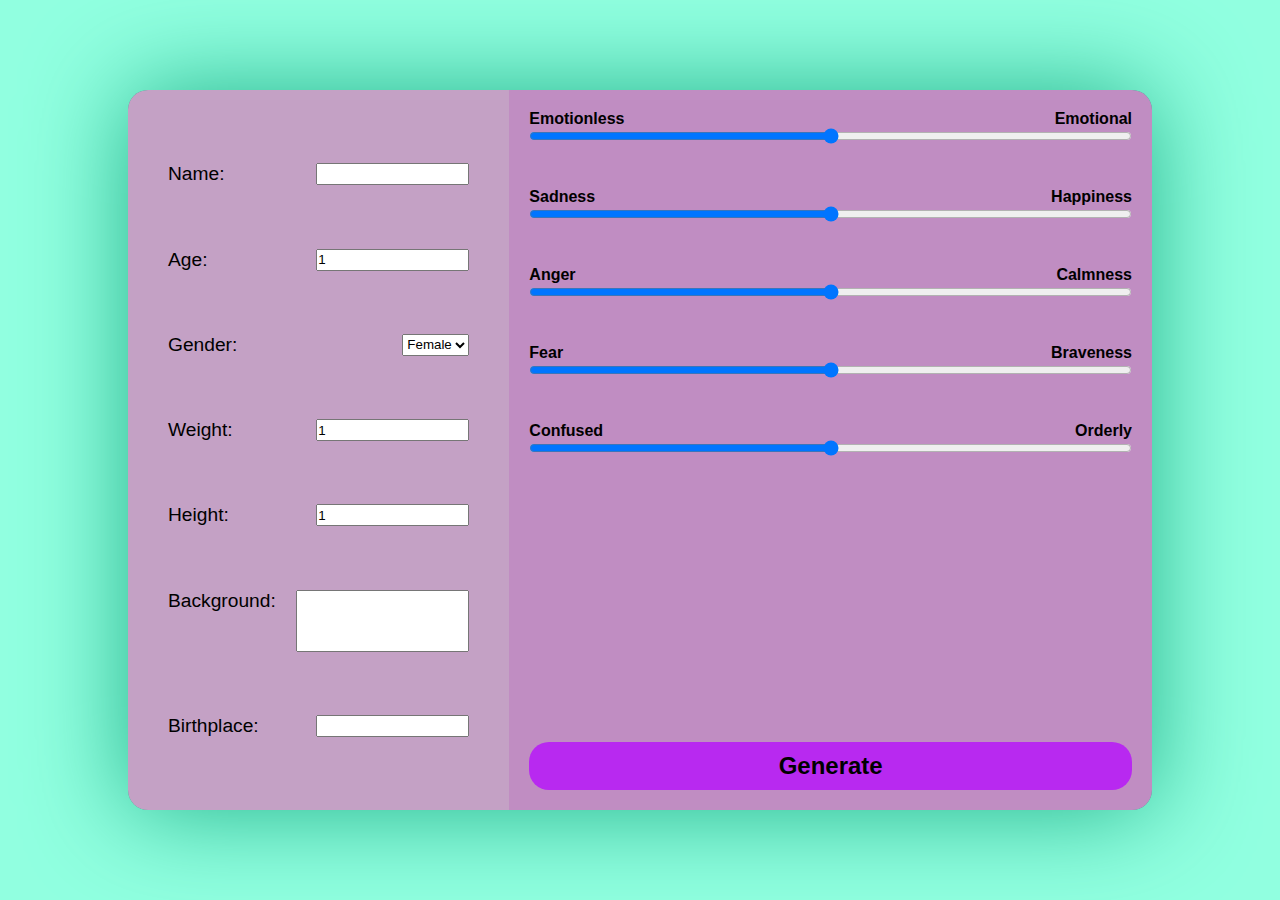
<file: formPage.html>
<!DOCTYPE html>
<html lang="en">
    <!--Author: CC
    results: the character infomation input page
    -->
<head>
    <meta charset="UTF-8">
    <meta http-equiv="X-UA-Compatible" content="IE=edge">
    <meta name="viewport" content="width=device-width, initial-scale=1.0">
    <link rel="stylesheet" href="./css/dresserstyle.css">
    <link rel="stylesheet" href="./css/formstyle.css">
    <title>Custom Panda</title>
</head>
<body>
    <!--Character infomation input fields-->
    <div class="form-container">
        <div class="left-form ">
            <div class="input-element">
                <label>Name: </label>
                <input type="text" id="name">
            </div>

            <div class="input-element">
                <label>Age: </label>
                <input type="number" id="age" min="1" value="1">
            </div>

            <div class="input-element">
                <label>Gender: </label>
                <select id="gender">
                    <option value="Female">Female</option>
                    <option value="Male">Male</option>
                    <option value="Other">Other</option>
                </select>
            </div>

            <div class="input-element">
                <label>Weight: </label>
                <input type="number" id="weight" min="1" value="1">
            </div>

            <div class="input-element">
                <label>Height: </label>
                <input type="number" id="height" min="1" value="1">
            </div>

            <div class="input-element">
                <label>Background: </label>
                <textarea id="background" cols="21" rows="4" ></textarea>
            </div>

            <div class="input-element">
                <label>Birthplace: </label>
                <input type="text" id="birthplace">
            </div>
        </div>
        <!--Character personality-->
        <div class="right-form">
            <div class="slider-info">
                <div class="slider-element">
                    <div class="indicator">
                        <h4>Emotionless</h4>
                        <h4>Emotional</h4>
                    </div>
                    <input type="range" min="0" max="100" step="5" class="slider" id="emotions">
                </div>
    
                <div class="slider-element">
                    <div class="indicator">
                        <h4>Sadness</h4>
                        <h4>Happiness</h4>
                    </div>
                    <input type="range" min="0" max="100" step="5" class="slider" id="happiness">
                </div>
    
                <div class="slider-element">
                    <div class="indicator">
                        <h4>Anger</h4>
                        <h4>Calmness</h4>
                    </div>
                    <input type="range" min="0" max="100" step="5" class="slider" id="calmness">
                </div>
    
                <div class="slider-element">
                    <div class="indicator">
                        <h4>Fear</h4>
                        <h4>Braveness</h4>
                    </div>
                    <input type="range" min="0" max="100" step="5" class="slider" id="braveness">
                </div>
    
                <div class="slider-element">
                    <div class="indicator">
                        <h4>Confused</h4>
                        <h4>Orderly</h4>
                    </div>
                    <input type="range" min="0" max="100" step="5" class="slider" id="orderly">
                </div>
            </div>
            <!--Sends the user to dresser.html webpage-->
            <div class="submitBtn" id="generateBtn">
                <h2>Generate</h2>
            </div>
        </div>
    </div>
    <script src="./js/formData.js"></script>
</body>
</html>
</file>
<file: css/dresserstyle.css>
* {
    box-sizing: border-box;
    margin: 0px;
    padding: 0px;
    font-family:'Gill Sans', 'Gill Sans MT', Calibri, 'Trebuchet MS', sans-serif;
}

body {
    background-color: #91ffe0; /* 91ffe0 */
    height: 100vh;
    display: flex;
    align-items: center;
    justify-content: center; /* <---> */
}

html {
    -webkit-user-select: none;
    -ms-user-select: none;
    user-select: none;
}

.container {
    width: 80vw;
    height: 85vh; /* 80 vh*/
    background-color: #21b188; /* aqua - 73e0e0 - 21b188 */
    border-radius: 10px;
    box-shadow: 0px 0px 100px 0px #21b188; /* ff3131 - 21b188 */
    display: flex;
    border-radius: 20px;
}

.section-left {
    background-color: #c4a1c5; /* 106e10 - c4a1c5 */
    flex: 1;
    display: flex;
    /* border: 2px solid white; */
    padding: 10px;
    gap: 10px;
    flex-direction: column;
    border-top-left-radius: 20px;
    border-bottom-left-radius: 20px;
}

.clothing-item {
    flex: 1;
    background-color: #6e2d70; /* 093a09 - 6e2d70 */
    display: flex;
    align-items: center;
    justify-content: center;
}

.clothing-item:hover {
    background-color: #a362a5; /* 258325 - a362a5*/
    cursor: pointer;
}

.section-mid {
    background-color: #f4cef5; /* 067a06 - eeeeee - f4cef5*/
    display: flex;
    align-items: center;
    justify-content: center;
    position: relative;
}

.model-image {
    height: 100%;
    object-fit: contain;
}

.model-overlay {
    height: 100%;
    position: absolute;
    top: 0;
    left: 0;
    object-fit: contain;
}

.section-right {
    background-color: #c08dc2; /* 3f943f - c08dc2*/
    flex: 1;
    padding: 10px;
    display: flex;
    flex-direction: column;
    justify-content: space-between;
    border-top-right-radius: 20px;
    border-bottom-right-radius: 20px;
}

.top-section {
    display: flex;
    flex-direction: column;
    gap: 15px;
}

.basic-information {
    display: flex;
    flex-direction: column;
    gap: 5px;
}

.other-information {
    display: flex;
    flex-direction: column;
    gap: 5px;
}

.info-item {
    display: flex;
    justify-content: space-between;
    align-items: center;
}

#backgroundTag {
    height: 35px;
    overflow-y: auto;
}

.links {
    display: flex;
    flex-direction: column;
    padding: 10px;
    gap: 10px;
}

.resetbtn {
    display: flex;
    background-color: #b829f0; /* red - 6666ff - 296af7*/
    padding: 15px 10px;
    align-items: center;
    justify-content: center;
    border-radius: 20px;
}

.resetbtn:hover{
    background-color: #4a4ac9; /* e7b1b1 - 4a4ac9 */
    cursor: pointer;
}

.homebtn {
    display: flex;
    background-color: #b862b3; /* red - b862b3 */
    padding: 15px 10px;
    justify-content: center;
    border-radius: 20px;
}

.homebtn:hover {
    background-color: #884985; /* e7b1b1 - 884985 */
    cursor: pointer;
}
</file>
<file: css/formstyle.css>
body {
    background-color: #91ffe0; /* 24fabc - fdf9e0 - 91ffe0*/
}

.form-container{
    width: 80vw;
    height: 80vh;
    background-color: #21b188; /* ff00dd - dad4ad - 21b188*/
    border-radius: 20px;
    box-shadow: 0px 0px 100px 0px #21b188; /* ff3131 - dad4ad - 21b188*/
    display: flex;
}

.left-form {
    flex: 1;
    display: flex;
    flex-direction: column;
    justify-content: space-evenly;
    background-color: #c4a1c5; /* eeaaaa - a1c5bb - c4a1c5*/
    padding: 20px 40px;
    gap: 10px;
    border-top-left-radius: 20px;
    border-bottom-left-radius: 20px;
}

.right-form {
    flex: 2;
    background-color: #c08dc2; /* d6baf0 - c08dc2*/
    padding: 20px;
    display: flex;
    flex-direction: column;
    justify-content: space-between;
    border-top-right-radius: 20px;
    border-bottom-right-radius: 20px;
}

.slider-info {
    display: flex;
    flex-direction: column;
    gap: 40px;
}

.input-element {
    display: flex;
    justify-content: space-between;
    font-size: larger;
}

#background{
    resize: none;
}

.indicator {
    display: flex;
    justify-content: space-between;
}

.slider {
    width: 100%;
}

.submitBtn {
    background: #b829f0; /* 6666ff - 296af7 - b829f0*/
    padding: 10px 20px;
    display: flex;
    justify-content: center;
    border-radius: 20px;
}

.submitBtn:hover {
    background-color: #4a4ac9; /* 4a4ac9 */
    cursor: pointer;
}
</file>
